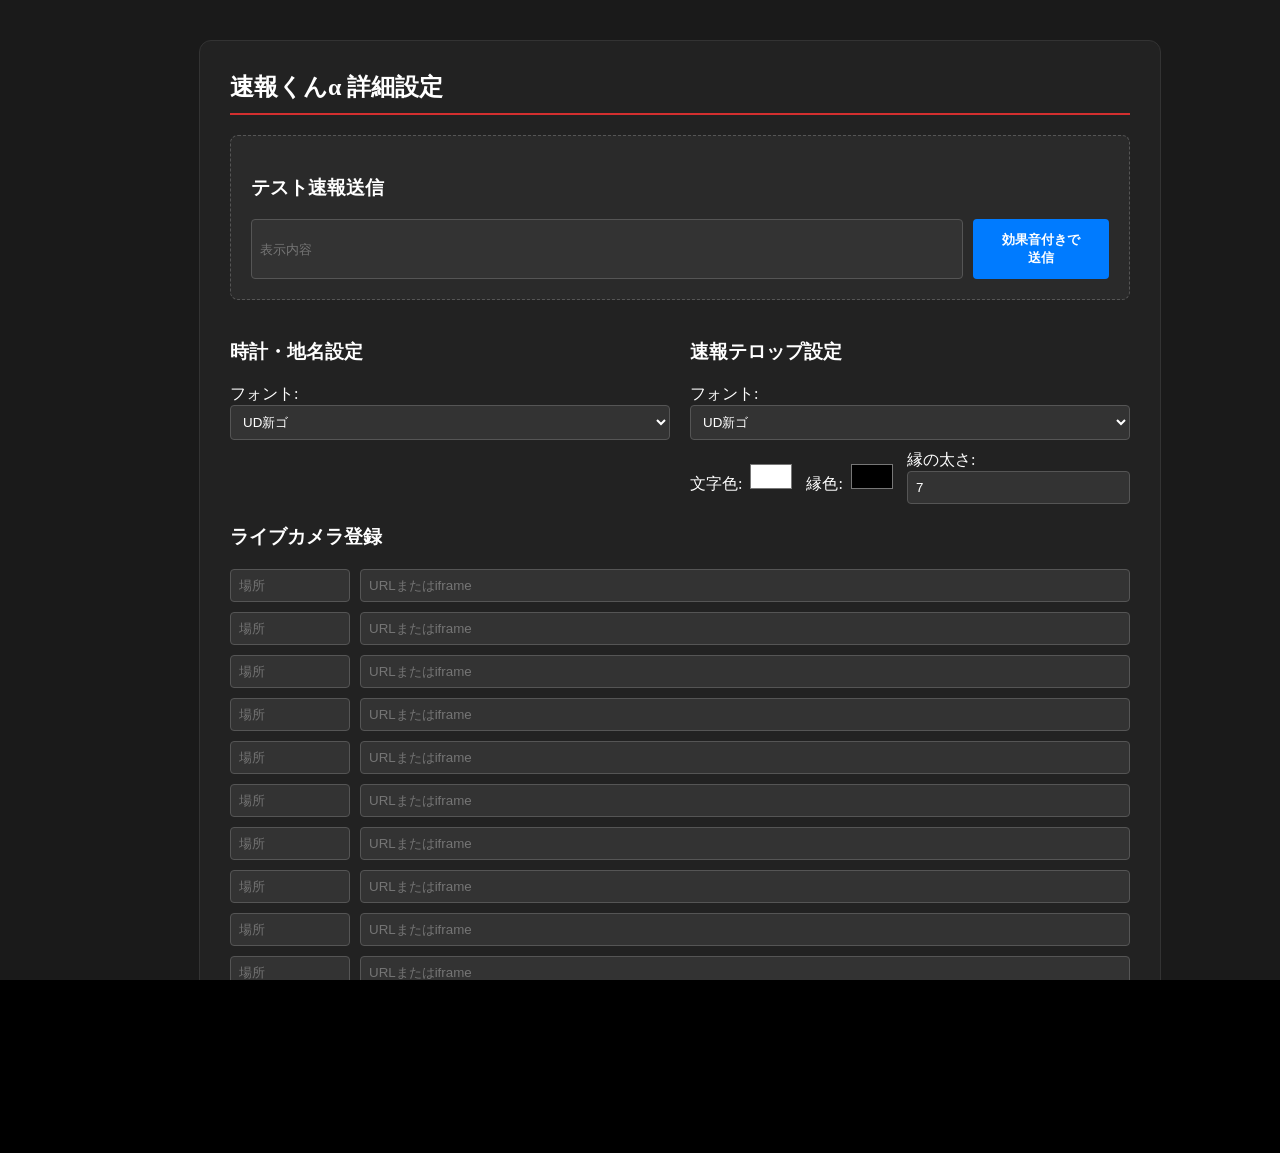
<file: settings.html>
<!DOCTYPE html>
<html lang="ja">
<head>
    <meta charset="UTF-8">
    <title>速報くんα - 設定（Admin）</title>
    <link rel="stylesheet" href="style.css">
    <style>
        body { background: #1a1a1a; overflow-y: auto; padding: 40px; pointer-events: auto; }
        .settings-container { max-width: 900px; margin: 0 auto; background: #222; padding: 30px; border-radius: 12px; border: 1px solid #333; }
        h2 { border-bottom: 2px solid #d32f2f; padding-bottom: 10px; margin-top: 0; }
        .section-grid { display: grid; grid-template-columns: 1fr 1fr; gap: 20px; margin-bottom: 20px; }
        .test-zone { background: #2a2a2a; padding: 20px; border-radius: 8px; margin-bottom: 20px; border: 1px dashed #555; }
        input[type="text"], input[type="number"], select { background: #333; color: white; border: 1px solid #555; padding: 8px; border-radius: 4px; width: 100%; box-sizing: border-box; }
        input[type="color"] { background: none; border: none; width: 50px; height: 35px; cursor: pointer; }
        button { background: #d32f2f; color: white; border: none; padding: 12px 25px; border-radius: 4px; cursor: pointer; font-weight: bold; }
        
        /* 管理ボタン用のスタイル */
        .admin-buttons { margin-top: 30px; display: flex; align-items: center; gap: 10px; border-top: 1px solid #444; padding-top: 20px; }
        .btn-export { background: #444; }
        .btn-import { background: #666; }
    </style>
</head>
<body>
    <div class="settings-container">
        <h2>速報くんα 詳細設定</h2>

        <section class="test-zone">
            <h3>テスト速報送信</h3>
            <div style="display: flex; gap: 10px;">
                <input type="text" id="test-text" placeholder="表示内容">
                <button id="btn-send-test" style="background: #007bff;">効果音付きで送信</button>
            </div>
        </section>
        
        <div class="section-grid">
            <section>
                <h3>時計・地名設定</h3>
                <label>フォント:</label>
                <select id="clock-font">
                    <option value="'UD Shin Go', sans-serif">UD新ゴ</option>
                    <option value="'UD Kakugo', sans-serif">UD角ゴ</option>
                    <option value="'New Rodin', sans-serif">ニューロダン</option>
                    <option value="'Rodin NTLG', sans-serif">ロダンNTLG</option>
                </select>
            </section>

            <section>
                <h3>速報テロップ設定</h3>
                <label>フォント:</label>
                <select id="ticker-font">
                    <option value="'UD Shin Go', sans-serif">UD新ゴ</option>
                    <option value="'UD Kakugo', sans-serif">UD角ゴ</option>
                    <option value="'New Rodin', sans-serif">ニューロダン</option>
                    <option value="'Rodin NTLG', sans-serif">ロダンNTLG</option>
                </select>
                <div style="display:flex; gap:10px; margin-top:10px; align-items:center;">
                    <div>文字色: <input type="color" id="ticker-color"></div>
                    <div>縁色: <input type="color" id="ticker-stroke-color"></div>
                    <div style="flex-grow:1;">縁の太さ: <input type="number" id="ticker-stroke-width" min="0" max="20" step="1"></div>
                </div>
            </section>
        </div>

        <section>
            <h3>ライブカメラ登録</h3>
            <div id="camera-inputs"></div>
        </section>

        <div class="admin-buttons">
            <button id="save-settings">設定を保存する</button>
            <button id="export-settings" class="btn-export">設定を書き出す</button>
            <button id="import-trigger" class="btn-import">設定を読み込む</button>
            <input type="file" id="import-file" style="display:none" accept=".json">
            <p id="save-status" style="display:inline; margin-left:5px; color:#4caf50;"></p>
        </div>
    </div>

    <script>
        const bc = new BroadcastChannel('sokuho_channel');
        let settings = {
            clockFont: "'UD Shin Go', sans-serif",
            tickerFont: "'UD Shin Go', sans-serif",
            tickerColor: "#ffffff",
            tickerStrokeColor: "#000000",
            tickerStrokeWidth: 7,
            cameras: []
        };

        // UIに入力値を反映させる関数
        function applyToUI(data) {
            document.getElementById('clock-font').value = data.clockFont || data.font || "";
            document.getElementById('ticker-font').value = data.tickerFont || data.font || "";
            document.getElementById('ticker-color').value = data.tickerColor || "#ffffff";
            document.getElementById('ticker-stroke-color').value = data.tickerStrokeColor || "#000000";
            document.getElementById('ticker-stroke-width').value = data.tickerStrokeWidth || 7;

            const container = document.getElementById('camera-inputs');
            container.innerHTML = ""; // 一旦クリア
            for (let i = 0; i < 10; i++) {
                const cam = data.cameras[i] || { url: "", location: "" };
                container.innerHTML += `<div style="display:flex; gap:10px; margin-bottom:10px;">
                    <input type="text" class="cam-loc" value="${cam.location}" placeholder="場所" style="width:120px;">
                    <input type="text" class="cam-url" value="${cam.url}" placeholder="URLまたはiframe" style="flex-grow:1;">
                </div>`;
            }
        }

        function init() {
            const saved = localStorage.getItem('sokuhoSettings_admin');
            if (saved) settings = JSON.parse(saved);
            applyToUI(settings);
        }

        document.getElementById('btn-send-test').onclick = () => {
            const text = document.getElementById('test-text').value;
            if(text) bc.postMessage({ type: 'TEST_SOKUHO', text: text });
        };

        // 保存処理
        document.getElementById('save-settings').onclick = () => {
            const data = collectCurrentSettings();
            localStorage.setItem('sokuhoSettings_admin', JSON.stringify(data));
            document.getElementById('save-status').innerText = "保存完了！";
            setTimeout(() => document.getElementById('save-status').innerText = "", 2000);
        };

        // 現在の入力欄からデータを集める関数
        function collectCurrentSettings() {
            const data = {
                clockFont: document.getElementById('clock-font').value,
                tickerFont: document.getElementById('ticker-font').value,
                tickerColor: document.getElementById('ticker-color').value,
                tickerStrokeColor: document.getElementById('ticker-stroke-color').value,
                tickerStrokeWidth: document.getElementById('ticker-stroke-width').value,
                cameras: []
            };
            const urls = document.getElementsByClassName('cam-url');
            const locs = document.getElementsByClassName('cam-loc');
            for (let i = 0; i < urls.length; i++) {
                let val = urls[i].value.trim();
                if (val) {
                    if (val.includes("<iframe")) {
                        const match = val.match(/src=["'](.+?)["']/);
                        val = match ? match[1] : val;
                    }
                    data.cameras.push({ url: val, location: locs[i].value });
                }
            }
            return data;
        }

        // --- エクスポート ---
        document.getElementById('export-settings').onclick = () => {
            const data = collectCurrentSettings(); // 最新の入力状態を書き出す
            const blob = new Blob([JSON.stringify(data, null, 2)], { type: 'application/json' });
            const url = URL.createObjectURL(blob);
            const a = document.createElement('a');
            const now = new Date();
            const dateStr = now.getFullYear() + String(now.getMonth() + 1).padStart(2, '0') + String(now.getDate()).padStart(2, '0');
            
            a.href = url;
            a.download = `sokuho_settings_${dateStr}.json`;
            a.click();
            URL.revokeObjectURL(url);
        };

        // --- インポート ---
        const fileInput = document.getElementById('import-file');
        document.getElementById('import-trigger').onclick = () => fileInput.click();

        fileInput.onchange = (e) => {
            const file = e.target.files[0];
            if (!file) return;

            const reader = new FileReader();
            reader.onload = (event) => {
                try {
                    const json = JSON.parse(event.target.result);
                    // 簡易チェック
                    if (json.cameras) {
                        applyToUI(json);
                        alert("設定を読み込みました。「保存」を押すと確定されます。");
                    } else {
                        alert("有効な設定ファイルではありません。");
                    }
                } catch (err) {
                    alert("ファイルの読み込みに失敗しました。");
                }
            };
            reader.readAsText(file);
        };

        init();
    </script>
</body>
</html>
</file>
<file: style.css>
/* =========================================
   フォント定義
   ========================================= */
@font-face {
    font-family: 'UD Shin Go';
    src: url('assets/fonts/A-OTF-UDShinGoPr6-Medium.otf');
}
@font-face {
    font-family: 'New Rodin';
    src: url('assets/fonts/FOT-NewRodinPro-DB.otf');
}
@font-face {
    font-family: 'Rodin NTLG';
    src: url('assets/fonts/FOT-RodinNTLGPro-DB.otf');
}
@font-face {
    font-family: 'UD Kakugo';
    src: url('assets/fonts/FOT-UDKakugo_LargePr6-DB.otf');
}

/* =========================================
   基本レイアウト
   ========================================= */
body, html {
    margin: 0;
    padding: 0;
    width: 100%;
    height: 100%;
    overflow: hidden;
    background-color: #000;
    color: white;
}

#video-container {
    position: fixed;
    top: 0;
    left: 0;
    width: 100%;
    height: 100%;
    z-index: 1;
    pointer-events: none;
}
#player {
    width: 100%;
    height: 100%;
    transform: scale(1.1);
}

#ui-overlay {
    position: fixed;
    top: 0;
    left: 0;
    width: 100%;
    height: 100%;
    z-index: 10;
    pointer-events: none;
}

/* =========================================
   ヘッダー（時計・地名）
   ========================================= */
#header-container {
    display: flex;
    align-items: flex-start;
    padding: 0 30px;
}

#info-box {
    background: #262626;
    padding: 20px 25px 15px 25px;
    border-radius: 0 0 12px 12px;
    text-align: center;
    box-shadow: 0 4px 10px rgba(0,0,0,0.5);
    margin-right: 60px;
}

#clock-display {
    font-size: 64px;
    font-weight: bold;
    line-height: 1;
    display: flex;
    align-items: center;
    justify-content: center;
    font-feature-settings: "palt";
}

.colon {
    transform: translateY(-2px);
    margin: 0 -4px;
}

#camera-location {
    font-size: 18px;
    color: #aaa;
    font-feature-settings: "palt";
}

/* =========================================
   右下情報エリア（巡回状態・URL）
   ========================================= */
#bottom-right-container {
    position: absolute;
    bottom: 10px;
    right: 15px;
    display: flex;
    flex-direction: column;
    align-items: flex-end;
    gap: 5px;
}

#tour-status {
    font-size: 14px;
    padding: 3px 10px;
    background: #d32f2f;
    border-radius: 4px;
    font-weight: bold;
    box-shadow: 0 2px 5px rgba(0,0,0,0.5);
    transition: background 0.3s;
}
.tour-off {
    background: rgba(85, 85, 85, 0.8) !important;
    color: #ccc;
}

#url-box {
    font-size: 9px;
    color: rgba(255, 255, 255, 0.4);
    text-shadow: 1px 1px 2px black;
}

/* =========================================
   速報テロップ
   ========================================= */
#ticker-container {
    margin-top: 35px;
    flex-grow: 1;
    transition: opacity 0.5s;
}

#ticker-content {
    font-size: 48px;
    font-weight: bold;
    line-height: 1.4;
    font-feature-settings: "palt";
    paint-order: stroke fill;
    -webkit-text-stroke-linecap: round;
    -webkit-text-stroke-linejoin: round;
}

/* =========================================
   起動カード
   ========================================= */
#boot-container {
    position: fixed;
    top: 50%;
    left: 50%;
    transform: translate(-50%, -50%);
    z-index: 30000;
    pointer-events: none;
}

#boot-card {
    background: rgba(0, 32, 96, 0.9);
    color: white;
    padding: 25px 50px;
    border-left: 10px solid #fbc02d;
    box-shadow: 0 15px 40px rgba(0,0,0,0.7);
    font-family: 'Rodin NTLG', sans-serif;
    transition: all 0.6s cubic-bezier(0.23, 1, 0.32, 1);
}

.boot-title {
    font-size: 16px;
    letter-spacing: 0.25em;
    opacity: 0.8;
    margin-bottom: 8px;
}

.boot-version {
    font-size: 32px;
    font-weight: 900;
    white-space: nowrap;
}

.boot-hidden {
    opacity: 0;
    transform: translate(-50%, -30%) scale(0.95);
}

.boot-visible {
    opacity: 1;
    transform: translate(-50%, -50%) scale(1);
}

/* =========================================
   その他（設定・エラー）
   ========================================= */
#fixed-settings-trigger {
    position: fixed;
    bottom: 20px;
    left: 20px;
    z-index: 10000;
    width: 45px;
    height: 45px;
    background: rgba(0, 0, 0, 0.5);
    color: rgba(255, 255, 255, 0.4);
    text-decoration: none;
    display: flex;
    align-items: center;
    justify-content: center;
    border-radius: 50%;
    font-size: 24px;
    pointer-events: auto;
    transition: 0.3s;
}

#error-container {
    position: fixed;
    top: 20px;
    left: 50%;
    transform: translateX(-50%);
    z-index: 20000;
    width: 80%;
    max-width: 600px;
    pointer-events: none;
}

.info-msg {
    background: rgba(34, 34, 34, 0.9);
    color: #fff;
    padding: 12px 20px;
    border-radius: 8px;
    margin-bottom: 10px;
    border-left: 5px solid #ffc107;
    box-shadow: 0 4px 15px rgba(0,0,0,0.5);
    font-weight: bold;
}

.hidden { opacity: 0; }
</file>
